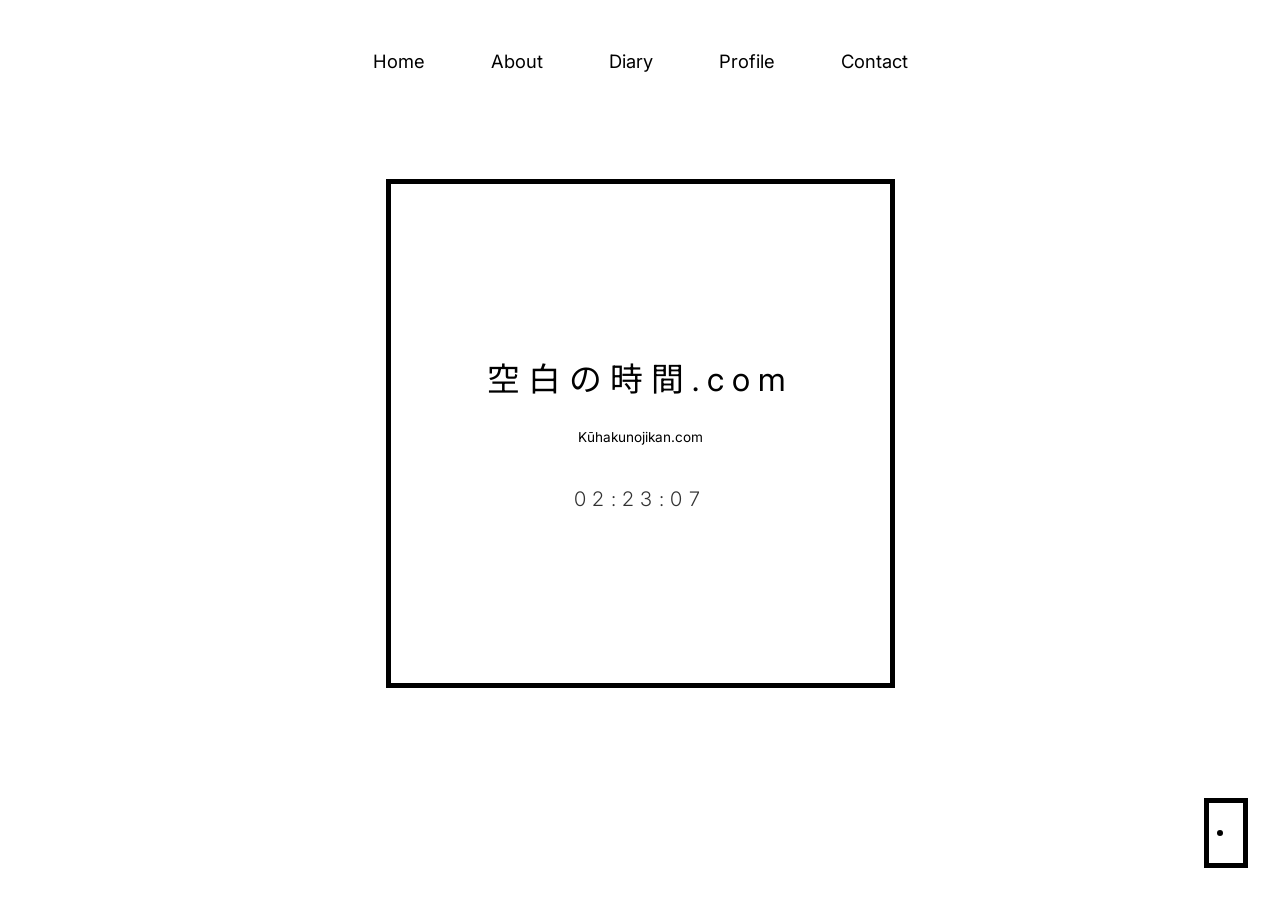
<file: index.html>
<!DOCTYPE html>
<html lang="ja">

<head>
    <meta charset="UTF-8">
    <meta name="viewport" content="width=device-width, initial-scale=1.0">
    <title>空白の時間.com | Kūhakunojikan.com</title>
    <link rel="preconnect" href="https://fonts.googleapis.com">
    <link rel="preconnect" href="https://fonts.gstatic.com" crossorigin>
    <link href="https://fonts.googleapis.com/css2?family=Inter:wght@300;400;700&family=Noto+Sans+JP:wght@300;400;700&display=swap" rel="stylesheet">
    <link rel="stylesheet" href="style.css">
    <link rel="icon" href="favicon.svg" type="image/svg+xml">
</head>

<body>
    <nav>
        <a href="index.html" class="active">Home</a>
        <a href="about.html">About</a>
        <a href="diary.html">Diary</a>
        <a href="profile.html">Profile</a>
        <a href="contact.html">Contact</a>
    </nav>

    <main class="container">
        <div class="hero-frame">
            <h1>空白の時間.com</h1>
            <p class="subtitle">Kūhakunojikan.com</p>
            <div id="clock">00:00:00</div>
        </div>
    </main>
    <a href="diary.html" class="door-link">
        <div class="door-frame">
            <div class="door-panel">
                <div class="door-knob"></div>
            </div>
        </div>
    </a>
    <script src="script.js"></script>
</body>

</html>
</file>
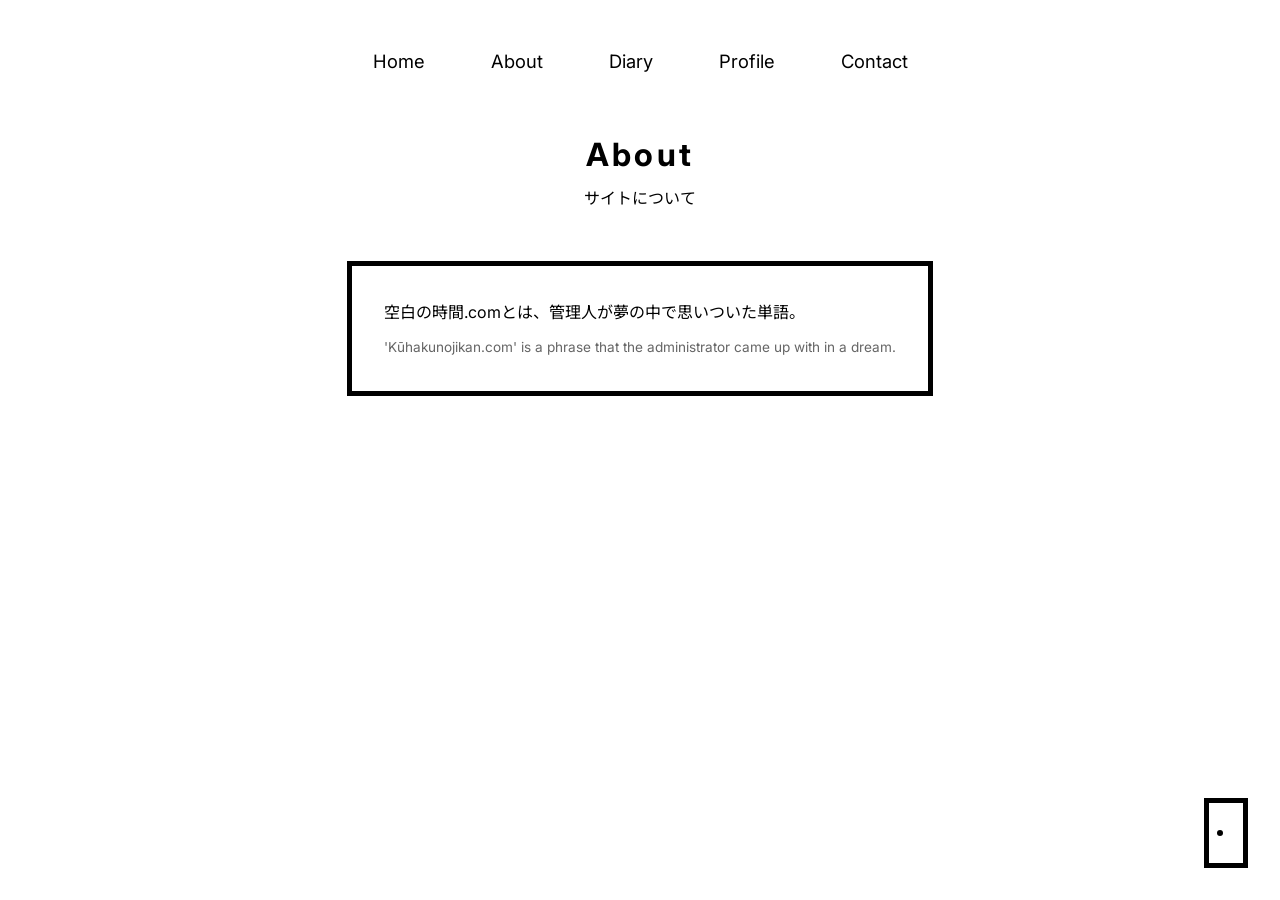
<file: about.html>
<!DOCTYPE html>
<html lang="ja">

<head>
    <meta charset="UTF-8">
    <meta name="viewport" content="width=device-width, initial-scale=1.0">
    <title>About - 空白の時間.com</title>
    <link rel="preconnect" href="https://fonts.googleapis.com">
    <link rel="preconnect" href="https://fonts.gstatic.com" crossorigin>
    <link href="https://fonts.googleapis.com/css2?family=Inter:wght@300;400;700&family=Noto+Sans+JP:wght@300;400;700&display=swap" rel="stylesheet">
    <link rel="stylesheet" href="style.css">
    <link rel="icon" href="favicon.svg" type="image/svg+xml">
</head>

<body>
    <nav>
        <a href="index.html">Home</a>
        <a href="about.html" class="active">About</a>
        <a href="diary.html">Diary</a>
        <a href="profile.html">Profile</a>
        <a href="contact.html">Contact</a>
    </nav>
    <main class="container">
        <div class="section-title">
            <h1>About</h1>
            <p class="subtitle">サイトについて</p>
        </div>
        <div class="frame">
            <div class="lang-group" style="margin-bottom: 0;">
                <p class="jp">空白の時間.comとは、管理人が夢の中で思いついた単語。</p>
                <p class="en">'Kūhakunojikan.com' is a phrase that the administrator came up with in a dream.</p>
            </div>
        </div>
    </main>
    <a href="diary.html" class="door-link">
        <div class="door-frame">
            <div class="door-panel">
                <div class="door-knob"></div>
            </div>
        </div>
    </a>
    <script src="script.js"></script>
</body>

</html>
</file>
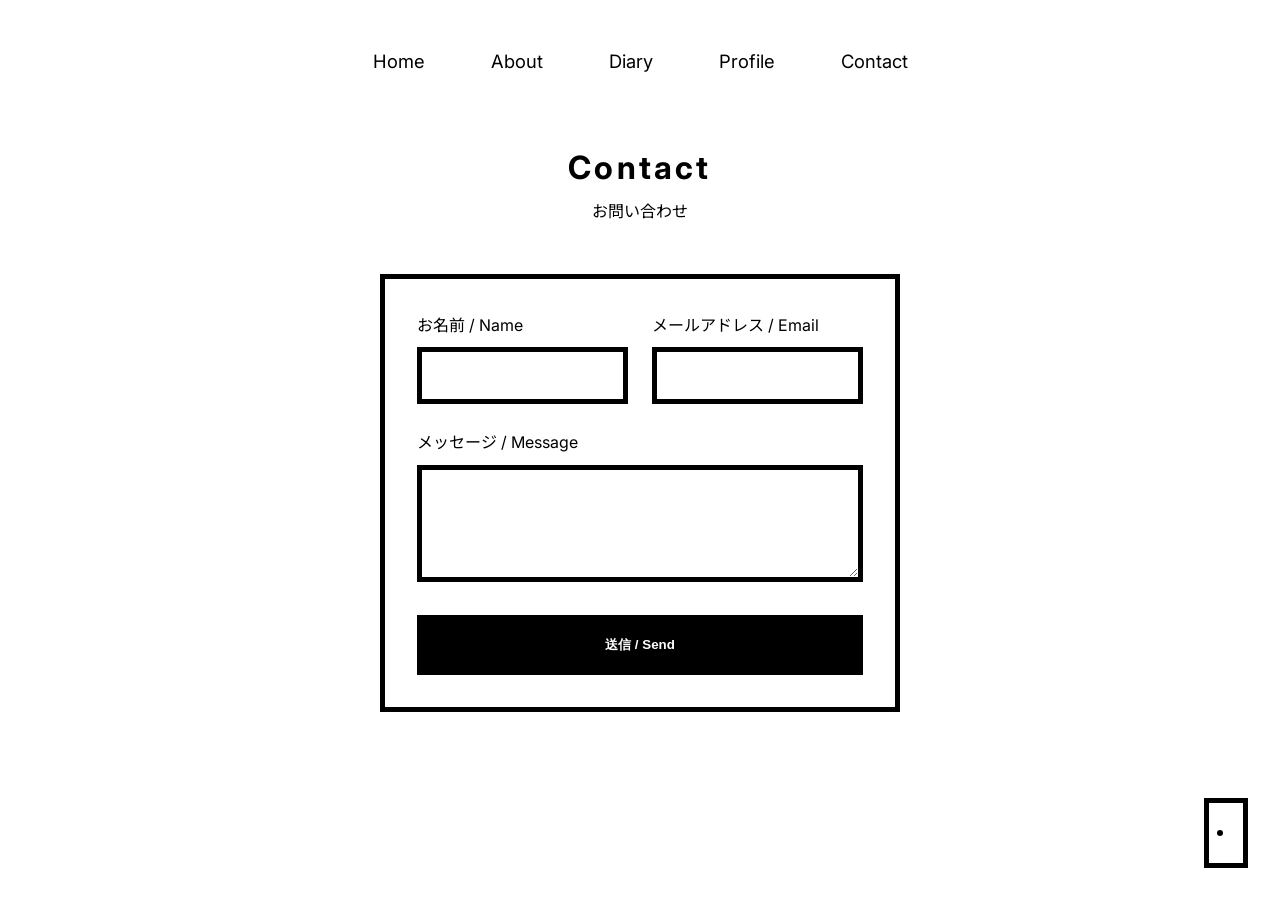
<file: contact.html>
<!DOCTYPE html>
<html lang="ja">

<head>
    <meta charset="UTF-8">
    <meta name="viewport" content="width=device-width, initial-scale=1.0">
    <title>Contact - 空白の時間.com</title>
    <link rel="preconnect" href="https://fonts.googleapis.com">
    <link rel="preconnect" href="https://fonts.gstatic.com" crossorigin>
    <link href="https://fonts.googleapis.com/css2?family=Inter:wght@300;400;700&family=Noto+Sans+JP:wght@300;400;700&display=swap" rel="stylesheet">
    <link rel="stylesheet" href="style.css">
    <link rel="icon" href="favicon.svg" type="image/svg+xml">
</head>

<body>
    <nav>
        <a href="index.html">Home</a>
        <a href="about.html">About</a>
        <a href="diary.html">Diary</a>
        <a href="profile.html">Profile</a>
        <a href="contact.html" class="active">Contact</a>
    </nav>
    <main class="container" style="padding-top: 1rem;">
        <div class="section-title">
            <h1>Contact</h1>
            <p class="subtitle">お問い合わせ</p>
        </div>

        <form id="contact-form" class="frame" style="display: flex; flex-direction: column; gap: 1.5rem;">
            <div style="display: flex; gap: 1.5rem;">
                <div style="flex: 1;">
                    <label class="jp">お名前 / Name</label>
                    <input type="text" id="contact-name" name="name" style="width: 100%; padding: 1rem;" required>
                </div>
                <div style="flex: 1;">
                    <label class="jp">メールアドレス / Email</label>
                    <input type="email" id="contact-email" name="email" style="width: 100%; padding: 1rem;" required>
                </div>
            </div>
            <div>
                <label class="jp">メッセージ / Message</label>
                <textarea id="contact-message" name="message" rows="5" style="width: 100%; padding: 1rem;" required></textarea>
            </div>
            <button type="submit">送信 / Send</button>
        </form>

        <div id="contact-thanks" class="frame thanks-message" style="display: none;">
            <p class="jp">メッセージありがとうございます。</p>
            <p class="en">Thank you for your message.</p>
        </div>

    </main>
    <a href="diary.html" class="door-link">
        <div class="door-frame">
            <div class="door-panel">
                <div class="door-knob"></div>
            </div>
        </div>
    </a>
    <script src="script.js"></script>
</body>

</html>
</file>
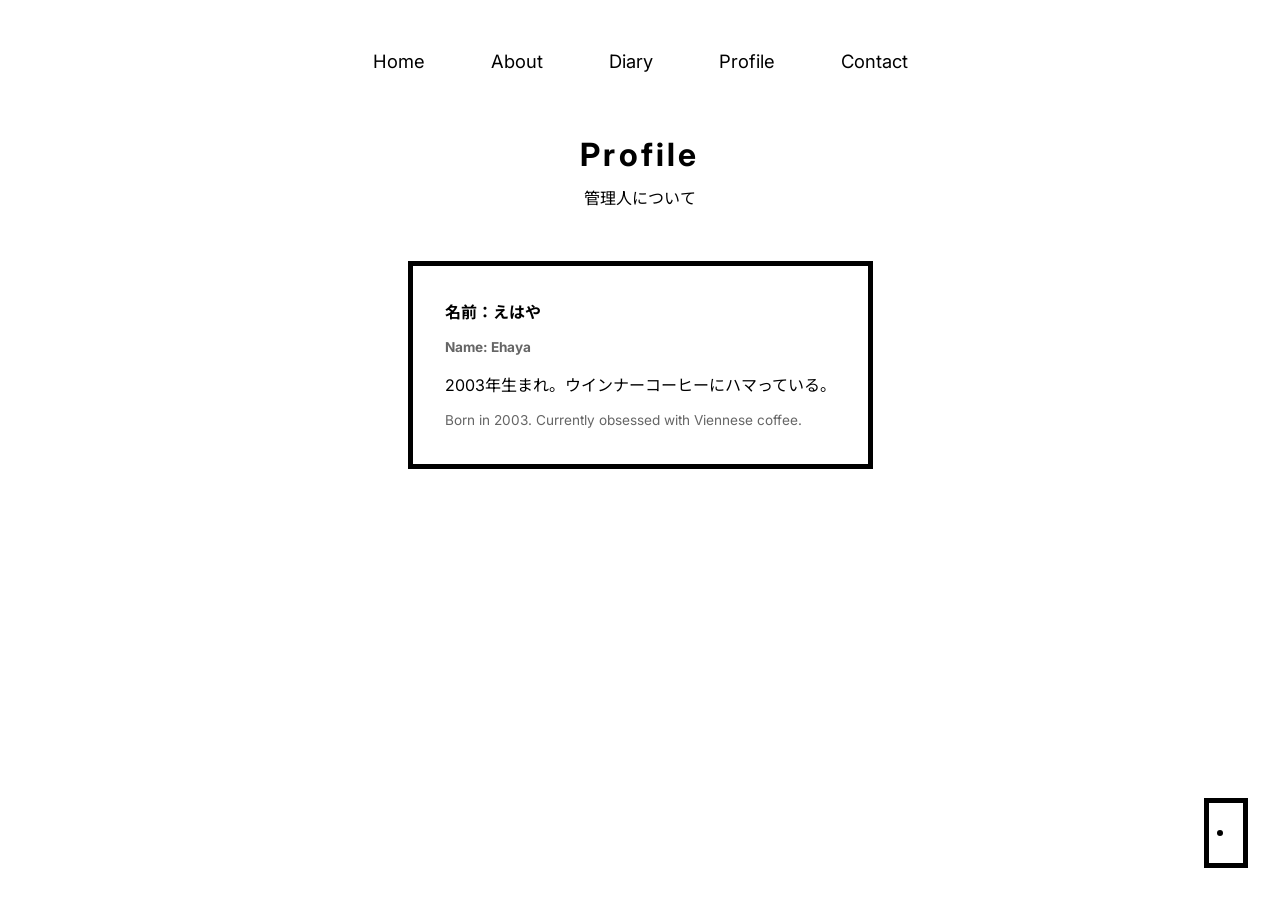
<file: profile.html>
<!DOCTYPE html>
<html lang="ja">

<head>
    <meta charset="UTF-8">
    <meta name="viewport" content="width=device-width, initial-scale=1.0">
    <title>Profile - 空白の時間.com</title>
    <link rel="preconnect" href="https://fonts.googleapis.com">
    <link rel="preconnect" href="https://fonts.gstatic.com" crossorigin>
    <link href="https://fonts.googleapis.com/css2?family=Inter:wght@300;400;700&family=Noto+Sans+JP:wght@300;400;700&display=swap" rel="stylesheet">
    <link rel="stylesheet" href="style.css">
    <link rel="icon" href="favicon.svg" type="image/svg+xml">
</head>

<body>
    <nav>
        <a href="index.html">Home</a>
        <a href="about.html">About</a>
        <a href="diary.html">Diary</a>
        <a href="profile.html" class="active">Profile</a>
        <a href="contact.html">Contact</a>
    </nav>
    <main class="container">
        <div class="section-title">
            <h1>Profile</h1>
            <p class="subtitle">管理人について</p>
        </div>
        <div class="frame">
            <div class="lang-group" style="margin-bottom: 0.75rem;">
                <p class="jp"><strong>名前：えはや</strong></p>
                <p class="en"><strong>Name: Ehaya</strong></p>
            </div>
            <div class="lang-group" style="margin-bottom: 0;">
                <p class="jp">2003年生まれ。ウインナーコーヒーにハマっている。</p>
                <p class="en">Born in 2003. Currently obsessed with Viennese coffee.</p>
            </div>
        </div>
    </main>
    <a href="diary.html" class="door-link">
        <div class="door-frame">
            <div class="door-panel">
                <div class="door-knob"></div>
            </div>
        </div>
    </a>
    <script src="script.js"></script>
</body>

</html>
</file>
<file: style.css>
/* --- Global Styles --- */
:root {
    --black: #000000;
    --white: #ffffff;
    --spacing: 2rem;
    --border-width: 5px;
    /* 3pxの太い線 */
}

* {
    margin: 0;
    padding: 0;
    box-sizing: border-box;
}

body {
    background-color: var(--white);
    color: var(--black);
    font-family: "Inter", "Noto Sans JP", sans-serif;
    line-height: 1.8;
    -webkit-font-smoothing: antialiased;
    display: flex;
    flex-direction: column;
    min-height: 100vh;
}

.container {
    max-width: 900px;
    margin: 0 auto;
    padding: 0.2rem 2rem 4rem;
    flex: 1;
}

/* 太い枠線レイアウトの基本 */
.frame,
.hero-frame,
.diary-item,
input,
textarea,
button {
    border: var(--border-width) solid var(--black);
    outline: none;
}

.frame {
    padding: var(--spacing);
    margin-bottom: var(--spacing);
}

/* Homeの大きな枠 */
.hero-frame {
    aspect-ratio: 1 / 1;
    display: flex;
    flex-direction: column;
    align-items: center;
    justify-content: center;
    padding: 2rem 6rem;
    text-align: center;
    margin: 3.3rem 0;
    position: relative;
}

/* ドア（Home → About） */
.door-link {
    position: fixed;
    bottom: 2rem;
    right: 2rem;
    display: block;
    text-decoration: none;
}

.door-frame {
    width: 44px;
    height: 70px;
    border: var(--border-width) solid var(--black);
    background: #d8d8d8;
    position: relative;
    perspective: 220px;
}

.door-panel {
    position: absolute;
    top: 0;
    left: 0;
    width: 100%;
    height: 100%;
    background: var(--white);
    transform-origin: right center;
    transition: transform 0.5s ease;
}

.door-link:hover .door-panel {
    transform: rotateY(-70deg);
}

.door-knob {
    position: absolute;
    left: 8px;
    top: 50%;
    transform: translateY(-50%);
    width: 6px;
    height: 6px;
    background: var(--black);
    border-radius: 50%;
}

.hero-frame h1 {
    font-size: 2.05rem;
    letter-spacing: 0.5rem;
    margin-bottom: 1rem;
    font-weight: 400;
}

.hero-frame .subtitle {
    font-size: 0.85rem;
    margin-bottom: 2rem;
}

#clock {
    font-size: 1.25rem;
    letter-spacing: 0.4rem;
    font-weight: 300;
    opacity: 0.8;
}

/* Navigation */
nav {
    padding: 2rem;
    display: flex;
    justify-content: center;
    gap: 1.5rem;
}

nav a {
    text-decoration: none;
    color: var(--black);
    font-size: 1.15rem;
    padding: 0.5rem 1rem;
    border: var(--border-width) solid transparent;
    transition: opacity 0.3s;
}

nav a:hover {
    opacity: 0.5;
}

/* 現在ページのナビ */
nav a.active:hover {
    opacity: 1;
}

/* Typography */
.section-title {
    text-align: center;
    margin-bottom: 3rem;
}

.section-title h1 {
    font-size: 2rem;
    letter-spacing: 0.2rem;
}

.lang-group {
    margin-bottom: 2.5rem;
}

.jp {
    display: block;
    font-size: 1rem;
    margin-bottom: 0.5rem;
}

.en {
    display: block;
    font-size: 0.85rem;
    opacity: 0.6;
}

/* Diary Form */
.diary-form {
    display: flex;
    flex-direction: column;
}

.diary-form textarea {
    width: 100%;
    padding: 1rem;
    margin-top: 0.5rem;
    background: transparent;
}

.diary-item {
    padding: 2rem;
    margin-bottom: 2rem;
}

/* ランダム配置カード */
.sticky-note {
    position: absolute;
    width: 210px;
    padding: 1.2rem;
    margin: 0;
    word-break: break-word;
    white-space: pre-wrap;
    z-index: 1;
    user-select: none;
    background: var(--white);
}

.date {
    font-size: 0.8rem;
    margin-bottom: 1rem;
    display: block;
}

/* Button */
button {
    background: var(--black);
    color: var(--white);
    padding: 1rem 2rem;
    cursor: pointer;
    font-weight: bold;
    transition: all 0.3s;
}

button:hover {
    background: var(--white);
    color: var(--black);
}

/* Contact 送信後メッセージ */
.thanks-message {
    text-align: center;
    padding: 4rem 2rem;
}

.thanks-message .jp {
    font-size: 0.95rem;
    margin-bottom: 1rem;
}

.thanks-message .en {
    font-size: 0.9rem;
    opacity: 0.6;
}

/* 管理人室ドアノブ */
.door-handle-link {
    position: fixed;
    bottom: 1.5rem;
    left: 1.5rem;
    width: 36px;
    height: 36px;
    display: block;
    text-decoration: none;
}

.door-handle-lever {
    position: absolute;
    left: 8px;
    top: calc(50% - 1.5px);
    width: 20px;
    height: 3px;
    background: var(--black);
    transform-origin: left center;
    transition: transform 0.4s ease;
}

.door-handle-knob {
    position: absolute;
    left: 5.5px;
    top: calc(50% - 2.5px);
    width: 5px;
    height: 5px;
    background: var(--black);
    border-radius: 50%;
}

.door-handle-link:hover .door-handle-lever {
    transform: rotate(30deg);
}

@media (max-width: 768px) {
    .hero-frame h1 {
        font-size: 1.7rem;
        letter-spacing: 0.2rem;
        white-space: nowrap;
    }

    nav {
        display: grid !important;
        grid-template-columns: repeat(5, 1fr) !important;
        gap: 0 !important;
        padding: 0.5rem !important;
    }

    nav a {
        font-size: 0.8rem !important;
        padding: 0.3rem 0.1rem !important;
        border: none !important;
        text-align: center !important;
    }

    .container {
        width: 92vw !important;
        max-width: 92vw !important;
        padding: 1.5rem 1rem 3rem;
    }

    .hero-frame {
        padding: 2rem;
        margin-top: 5rem;
    }

    .frame {
        padding: 1.2rem;
    }

    .section-title {
        margin-bottom: 1.5rem;
    }

}
</file>
